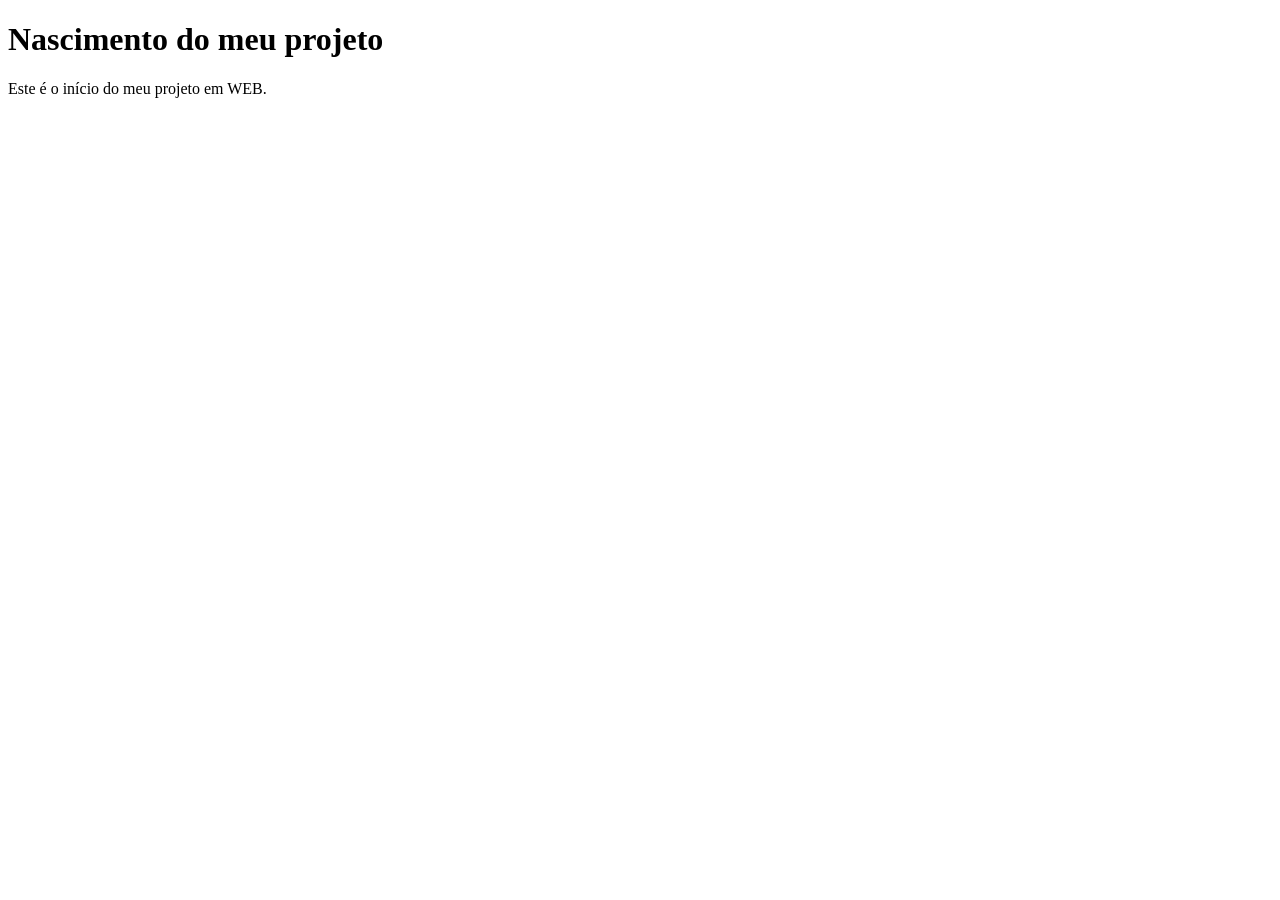
<file: index.html>
<!DOCTYPE html>
<html lang="pt-br">
<head>
    <meta charset="UTF-8">
    <meta name="viewport" content="width=device-width, initial-scale=1.0">
    <title>Nascimento do projeto</title>
</head>
<body>
    <h1>Nascimento do meu projeto</h1>
    
    <p>Este é o início do meu projeto em WEB.</p>
    
</body>
</html>
</file>
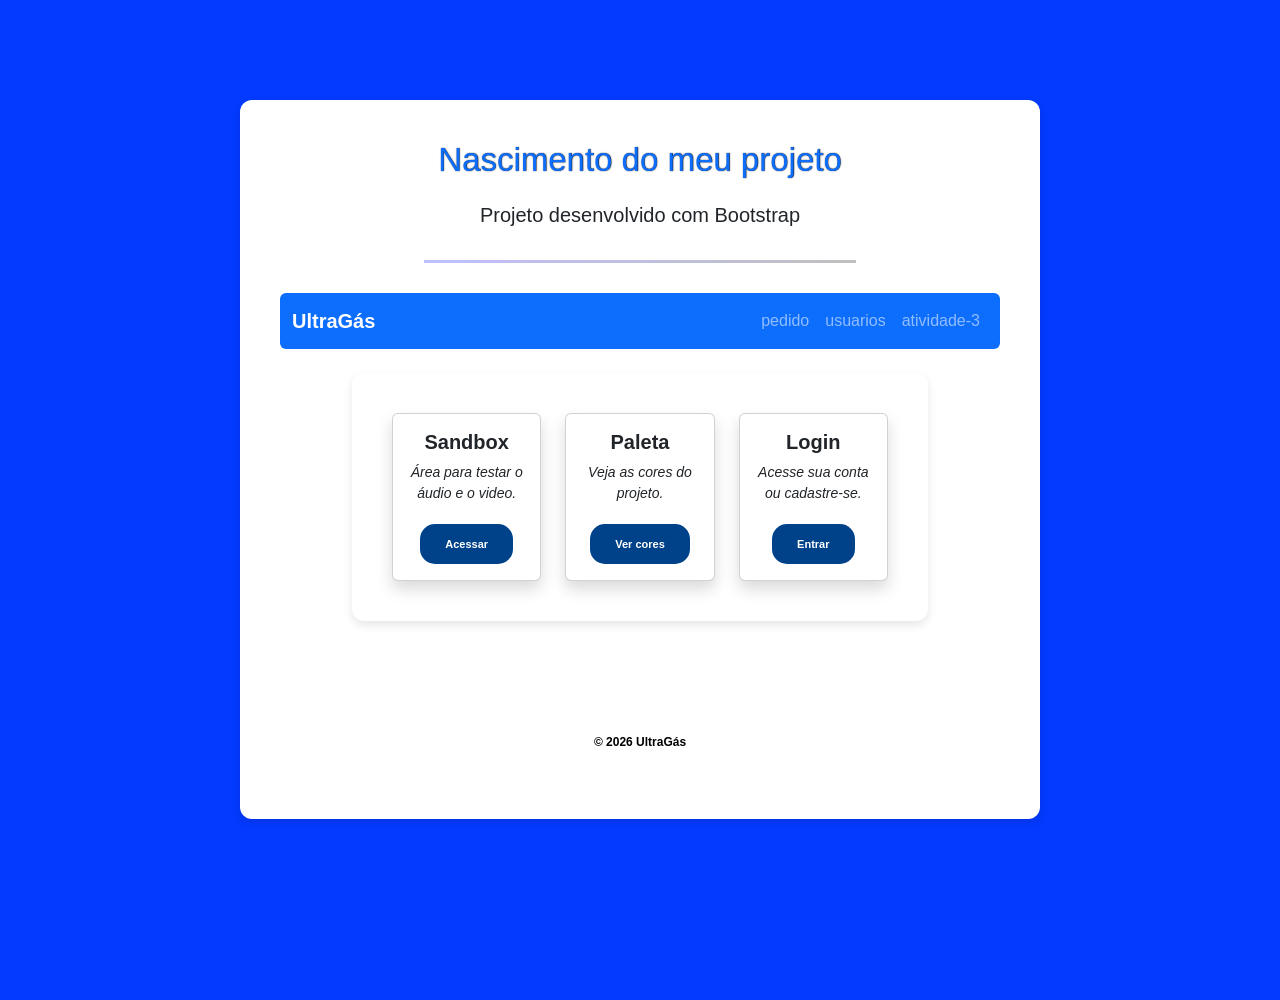
<file: infraestructure/pages/index.html>
<!DOCTYPE html>
<html lang="pt-br">
<head>
    <meta charset="UTF-8">
    <meta name="viewport" content="width=device-width, initial-scale=1.0">
    <title>UltraGás</title>
    <link rel="icon" type="image/png" href="../assets/images/favicon.png">
    <link href="https://cdn.jsdelivr.net/npm/bootstrap@5.3.0/dist/css/bootstrap.min.css" rel="stylesheet">
    <link rel="stylesheet" href="../assets/css/style.css">
</head>
<body>
    <div class="container">


        <header>    
            <h1 class="text-center text-primary">Nascimento do meu projeto</h1>
            <p class="lead text-center">Projeto desenvolvido com Bootstrap</p>

            <hr>

            <nav class="navbar navbar-expand-lg navbar-dark bg-primary rounded">
  <div class="container-fluid">
    <a class="navbar-brand fw-bold" href="#">UltraGás</a>

    <button class="navbar-toggler" type="button" data-bs-toggle="collapse" data-bs-target="#menuBootstrap">
      <span class="navbar-toggler-icon"></span>
    </button>

    <div class="collapse navbar-collapse" id="menuBootstrap">
      <ul class="navbar-nav ms-auto">
        <li class="nav-item">
          <a class="nav-link" href="pedido.html">pedido</a>
        </li>
        <li class="nav-item">
          <a class="nav-link" href="admin.html">usuarios</a>
        </li>
        <li class="nav-item">
          <a class="nav-link" href="atividade-3.html">atividade-3</a>
        </li>
      </ul>
    </div>
  </div>
</nav>

        </header>

        <main>
            <section class="container mt-4">
  <div class="row">

    <!-- SANDBOX -->
    <div class="col-md-4">
      <div class="card shadow text-center h-100">
        <div class="card-body">
          <h5 class="card-title fw-bold">Sandbox</h5>
          <p class="card-text fst-italic small">Área para testar o áudio e o video.</p>
          <a href="sandbox.html" class="btnindex btn-primary mt-1">Acessar</a>
        </div>
      </div>
    </div>

    <!-- PALETA -->
    <div class="col-md-4">
      <div class="card shadow text-center h-100">
        <div class="card-body">
          <h5 class="card-title fw-bold">Paleta</h5>
          <p class="card-text fst-italic small">Veja as cores do projeto.</p>
          <a href="paleta.html" class="btnindex btn-success mt-1">Ver cores</a>
        </div>
      </div>
    </div>

    <!-- LOGIN -->
    <div class="col-md-4">
      <div class="card shadow text-center h-100">
        <div class="card-body">
          <h5 class="card-title fw-bold">Login</h5>
          <p class="card-text fst-italic small">Acesse sua conta ou cadastre-se.</p>
          <a href="login.html" class="btnindex btn-danger mt-1">Entrar</a>
        </div>
      </div>
    </div>

  </div>
</section>
        </main>
    
    
        <footer>
            <p>© 2026 UltraGás</p>
        </footer>

    </div>
    <script src="https://cdn.jsdelivr.net/npm/bootstrap@5.3.0/dist/js/bootstrap.bundle.min.js"></script>
</body>
</html>
</file>
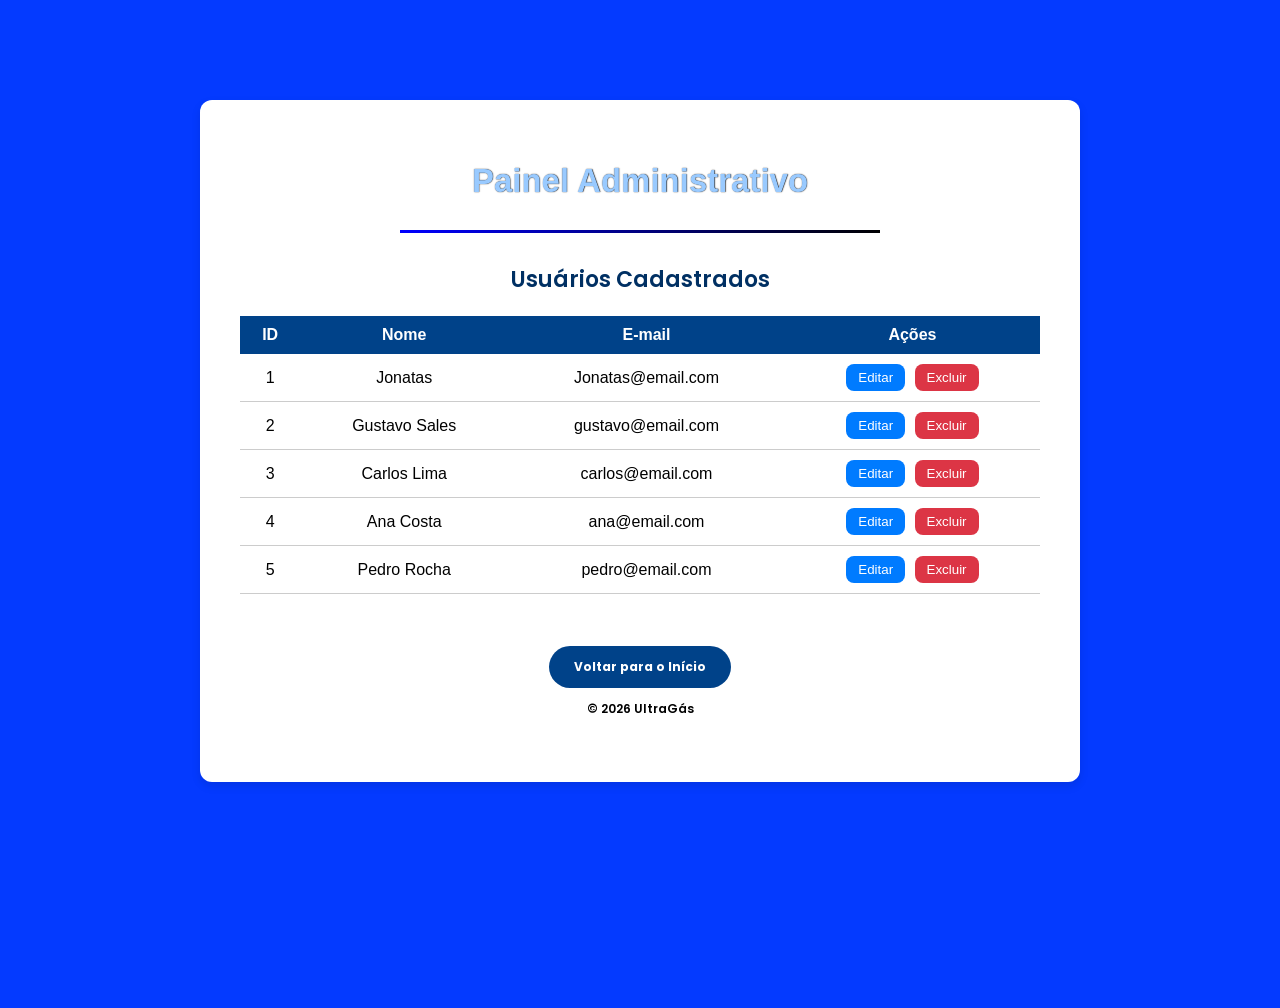
<file: infraestructure/pages/admin.html>
<!DOCTYPE html>
<html lang="pt-br">
<head>
    <meta charset="UTF-8">
    <meta name="viewport" content="width=device-width, initial-scale=1.0">
    <title>UltraGás - Painel Administrativo</title>
    <link rel="icon" type="image/png" href="../assets/images/favicon.png">
    <link rel="stylesheet" href="../assets/css/style.css">
    <link href="https://fonts.googleapis.com/css2?family=Poppins:wght@300;600&display=swap" rel="stylesheet">
</head>


<body>

<div class="container">

    <header>
        <h1>Painel Administrativo</h1>
        <hr>
    </header>

    <main>
        <section>
            <h2 class="usuarios">Usuários Cadastrados</h2>

            <table class="tabela">
                <thead>
                    <tr>
                        <th>ID</th>
                        <th>Nome</th>
                        <th>E-mail</th>
                        <th>Ações</th>
                    </tr>
                </thead>

                <tbody>
                    <tr>
                        <td>1</td>
                        <td>Jonatas</td>
                        <td>Jonatas@email.com</td>
                        <td>
                            <button class="btn-editar">Editar</button>
                            <button class="btn-excluir">Excluir</button>
                        </td>
                    </tr>

                    <tr>
                        <td>2</td>
                        <td>Gustavo Sales</td>
                        <td>gustavo@email.com</td>
                        <td>
                            <button class="btn-editar">Editar</button>
                            <button class="btn-excluir">Excluir</button>
                        </td>
                    </tr>

                    <tr>
                        <td>3</td>
                        <td>Carlos Lima</td>
                        <td>carlos@email.com</td>
                        <td>
                            <button class="btn-editar">Editar</button>
                            <button class="btn-excluir">Excluir</button>
                        </td>
                    </tr>

                    <tr>
                        <td>4</td>
                        <td>Ana Costa</td>
                        <td>ana@email.com</td>
                        <td>
                            <button class="btn-editar">Editar</button>
                            <button class="btn-excluir">Excluir</button>
                        </td>
                    </tr>

                    <tr>
                        <td>5</td>
                        <td>Pedro Rocha</td>
                        <td>pedro@email.com</td>
                        <td>
                            <button class="btn-editar">Editar</button>
                            <button class="btn-excluir">Excluir</button>
                        </td>
                    </tr>
                </tbody>
            </table>

        </section>
    </main>

    <footer>
        <a href="index.html" class="btn">Voltar para o Início</a>
        <p>© 2026 UltraGás</p>
    </footer>

</div>

</body>
</html>
</file>
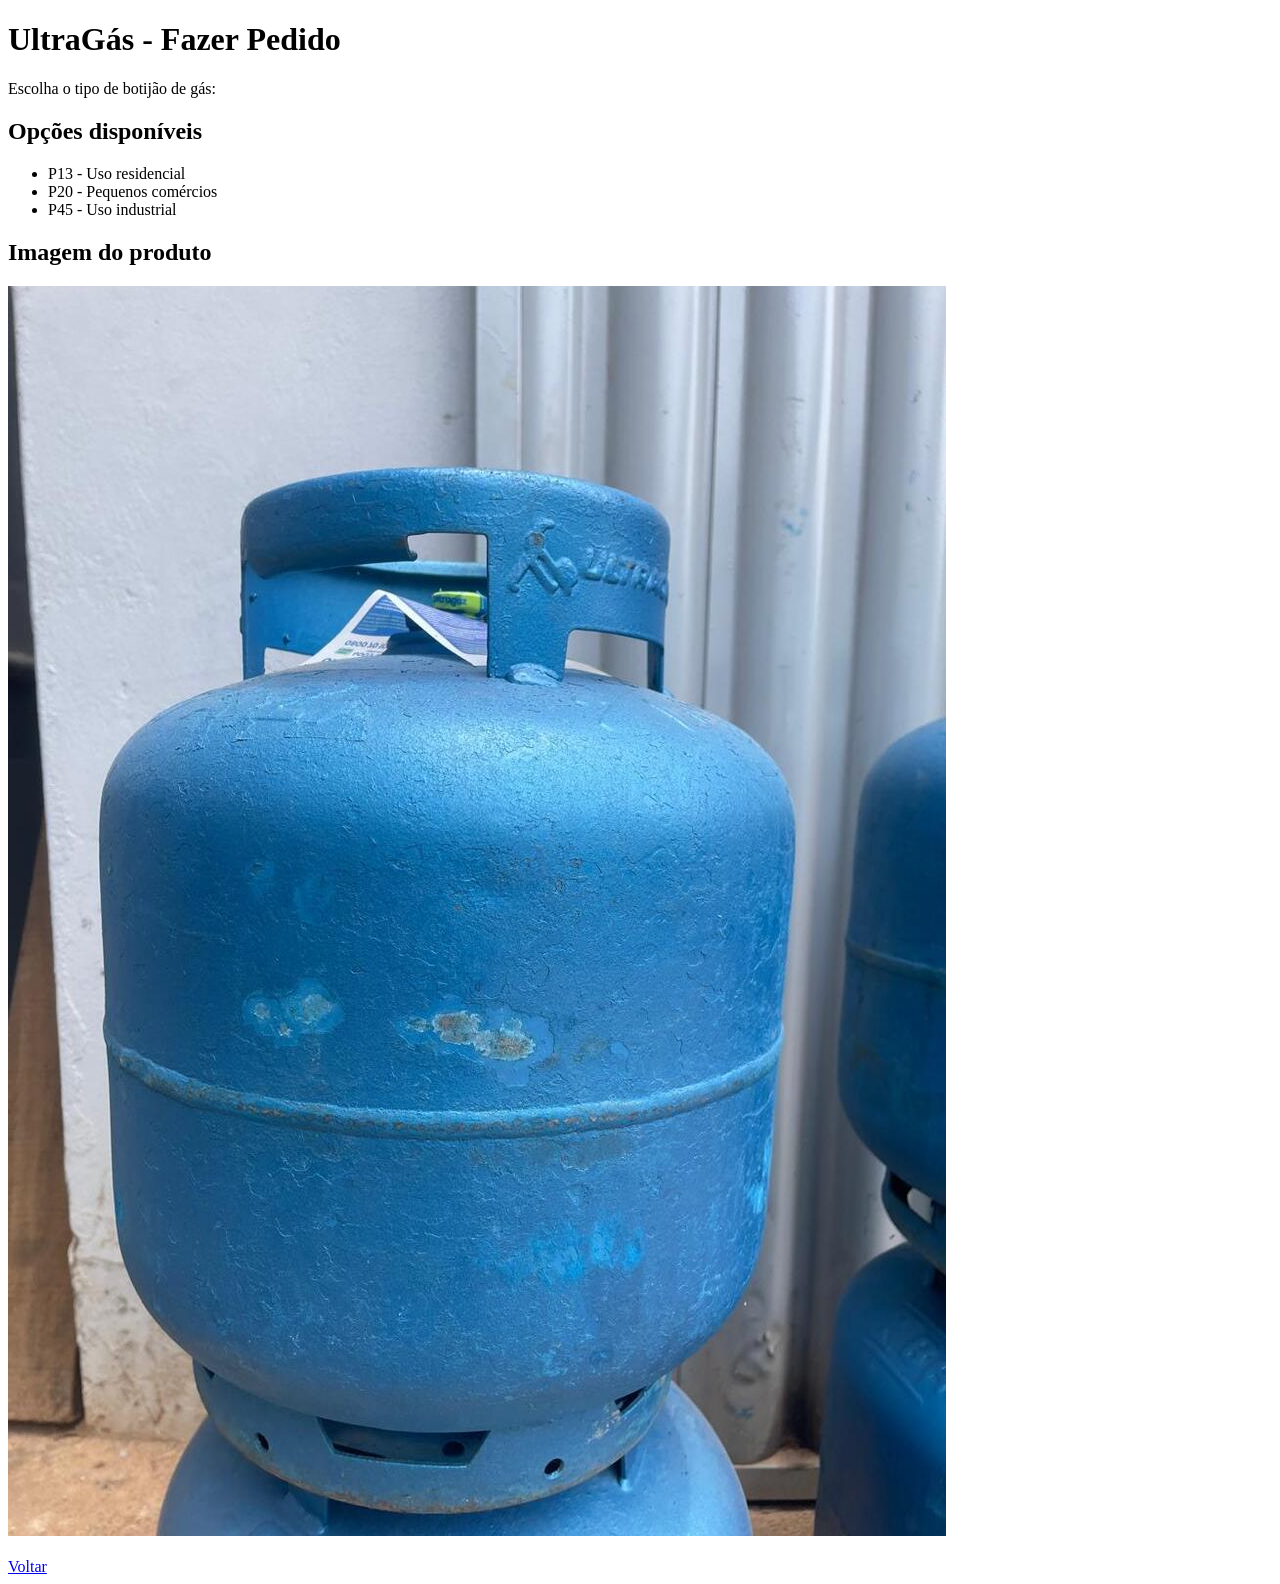
<file: infraestructure/pages/atividade-3.html>
<!DOCTYPE html>
<html lang="pt-br">
<head>
    <meta charset="UTF-8">
    <meta name="viewport" content="width=device-width, initial-scale=1.0">
    <title>UltraGás - Pedidos</title>

    <link rel="icon" type="image/png" href="../assets/images/favicon.png">
</head>
<body>

    <h1>UltraGás - Fazer Pedido</h1>

    <p>Escolha o tipo de botijão de gás:</p>

    <h2>Opções disponíveis</h2>
    <ul>
        <li>P13 - Uso residencial</li>
        <li>P20 - Pequenos comércios</li>
        <li>P45 - Uso industrial</li>
    </ul>

    <h2>Imagem do produto</h2>

    <picture>
        <source media="(max-width: 710px)" srcset="../assets/images/gas-p.jpg" type="image/jpg">
        <source media="(max-width: 1015px)" srcset="../assets/images/gas-m.jpg" type="image/jpg">

        <img src="../assets/images/gas-g.jpg" alt="Imagem Dinâmica do gás">
    </picture>

    <br><br>

    <a href="index.html">Voltar</a>

</body>
</html>
</file>
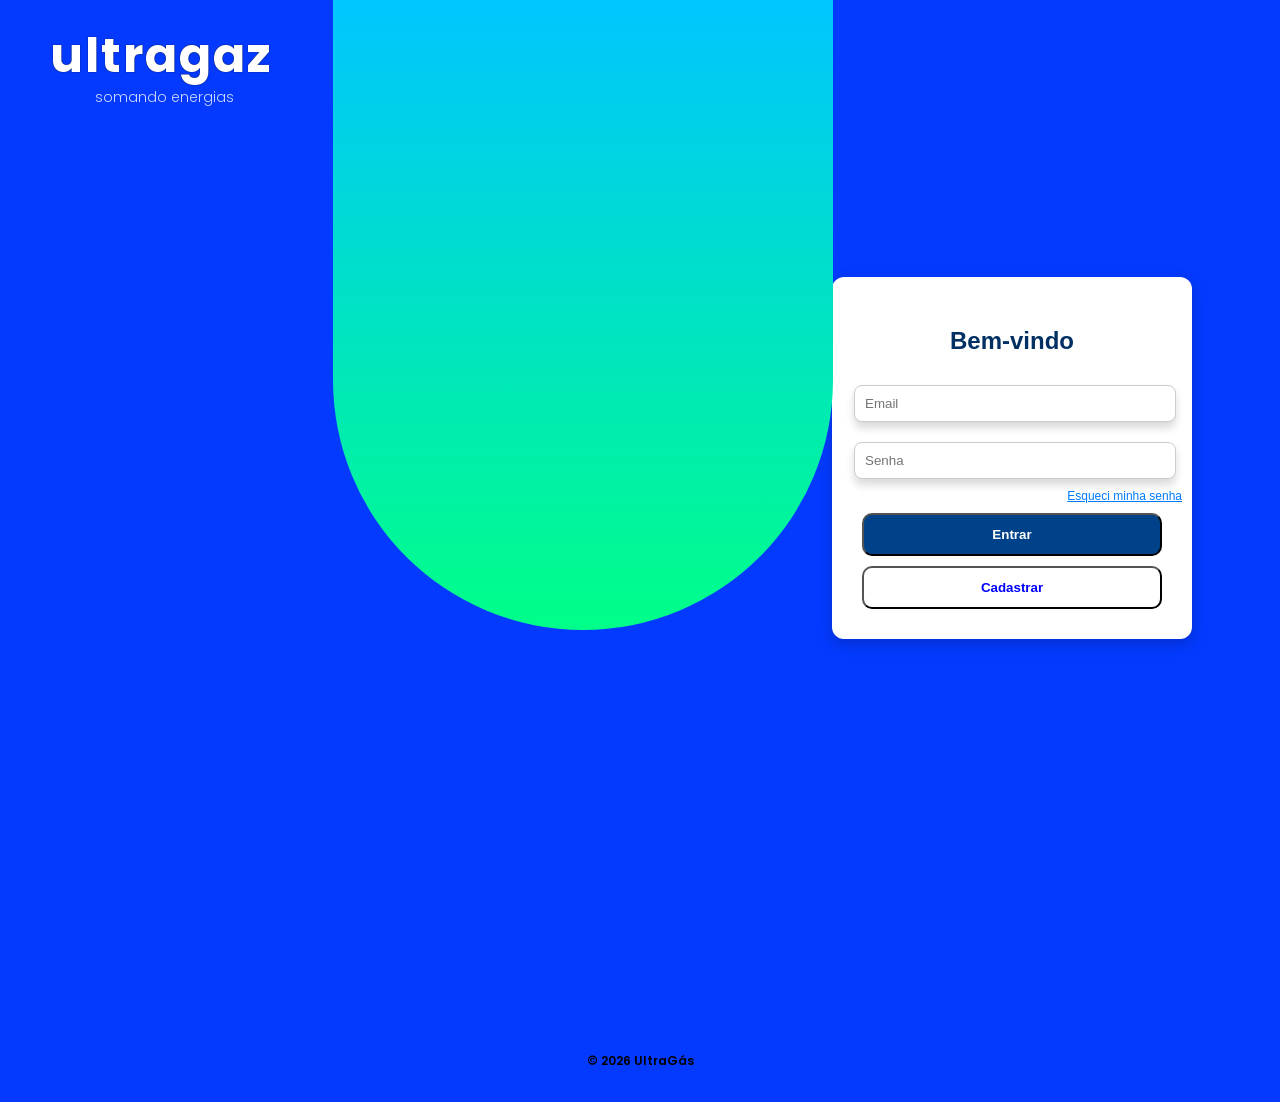
<file: infraestructure/pages/login.html>
<!DOCTYPE html>
<html lang="pt-br">
<head>
    <meta charset="UTF-8">
    <meta name="viewport" content="width=device-width, initial-scale=1.0">
    <title>UltraGás - login</title>
    <link rel="icon" type="image/png" href="../assets/images/favicon.png">
    <link rel="stylesheet" href="../assets/css/style.css">
    <link href="https://fonts.googleapis.com/css2?family=Poppins:wght@300;600&display=swap" rel="stylesheet">
</head>

<body>
<div class="login-container">

    <div class="bg-shape"></div>
  
    <div class="logo">
        <h1>ultragaz</h1>
        <p>somando energias</p>
    </div>


    <div class="login-right">
        <div class="login-box">
            <h2>Bem-vindo</h2>

            <form action="admin.html">
                <input type="email" placeholder="Email" required>
                <input type="password" name="senha" placeholder="Senha" required minlength="8">

                <a href="#">Esqueci minha senha</a>

                <button class="btn3">Entrar</button>
                <button class="btn4">Cadastrar</button>
            </form>

        </div>
    </div>
    
</div>

    <footer>
        <p>© 2026 UltraGás</p>
    </footer>

</body>
</html>
</file>
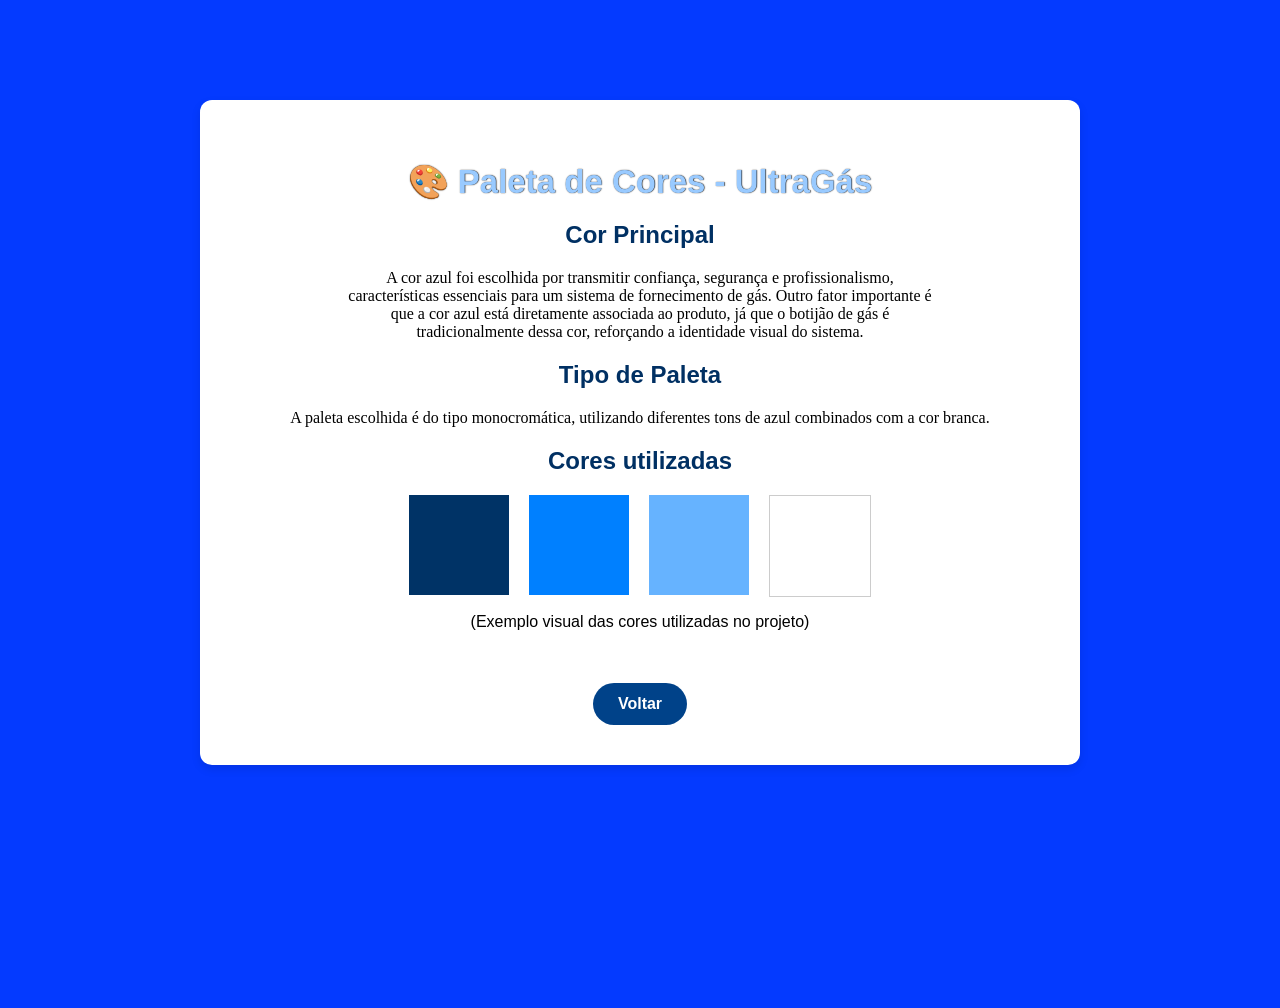
<file: infraestructure/pages/paleta.html>
<!DOCTYPE html>
<html lang="pt-br">
<head>
    <meta charset="UTF-8">
    <meta name="viewport" content="width=device-width, initial-scale=1.0">
    <title>UltraGás - Paleta de Cores</title>

    <link rel="icon" type="image/png" href="../assets/images/favicon.png">
    <link rel="stylesheet" href="../assets/css/style.css">
</head>
<body>
    <div class="container">

    <h1>🎨 Paleta de Cores - UltraGás</h1>

    <h2>Cor Principal</h2>
    <p class="texto-centro fonte-diferente">
    A cor azul foi escolhida por transmitir confiança, segurança e profissionalismo,
    características essenciais para um sistema de fornecimento de gás.
    Outro fator importante é que a cor azul está diretamente associada ao produto,
    já que o botijão de gás é tradicionalmente dessa cor, reforçando a identidade visual do sistema.
</p>

    <h2>Tipo de Paleta</h2>
    <p class="fonte-diferente">
        A paleta escolhida é do tipo monocromática, utilizando diferentes tons de azul
        combinados com a cor branca.
    </p>

    <h2>Cores utilizadas</h2>

    <div style="display: flex; justify-content: center; gap: 20px; margin-top: 20px;">
        
        <div style="width: 100px; height: 100px; background-color: #003366;"></div>
        
        <div style="width: 100px; height: 100px; background-color: #0080ff;"></div>
        
        <div style="width: 100px; height: 100px; background-color: #66b3ff;"></div>
        
        <div style="width: 100px; height: 100px; background-color: white; border: 1px solid #ccc;"></div>
    
    </div>

    <p>(Exemplo visual das cores utilizadas no projeto)</p>

    <br><br>

    <a href="index.html" class="btn">Voltar</a>

    </div>
</body>
</html>
</file>
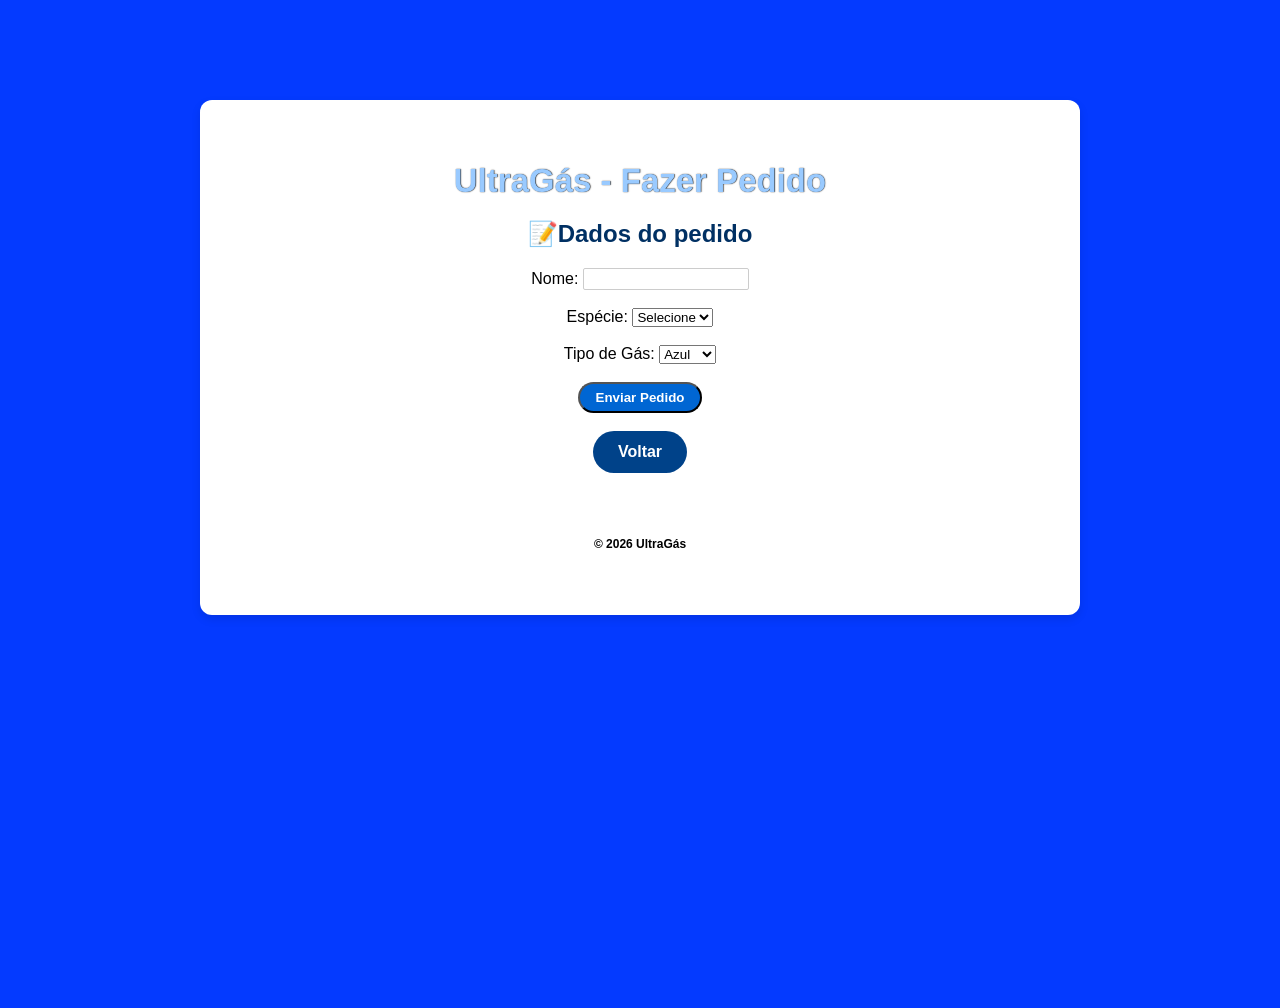
<file: infraestructure/pages/pedido.html>
<!DOCTYPE html>
<html lang="pt-br">
<head>
    <meta charset="UTF-8">
    <meta name="viewport" content="width=device-width, initial-scale=1.0">
    <title>UltraGás - Pedidos</title>

    <link rel="icon" type="image/png" href="../assets/images/favicon.png">
    <link rel="stylesheet" href="../assets/css/style.css">
</head>
<body>

    <div class="container">
    <!-- TOPO -->
    <header>
        <h1>UltraGás -  Fazer Pedido</h1>
    </header>

    <main>

        <section>
            <h2>📝Dados do pedido</h2>

            <form>

                <label>Nome:</label>
                <input type="text" name="nome" required><br><br>

                <label>Espécie:</label>
                <select id="especie" onchange="verificarGas()">
                    <option value="">Selecione</option>
                    <option value="p13">P13</option>
                    <option value="p20">P20</option>
                    <option value="p45">P45</option>
                </select><br><br>

                <label>Tipo de Gás:</label>
                <select id="tipoGas">
                    <option value="azul">Azul</option>
                    <option value="cinza">Cinza</option>
                </select><br><br>

                <button type="submit" class="btn2">Enviar Pedido</button>
                <br><br>

            </form>
        </section>

    </main>



    <nav>
        <a href="index.html" class="btn">Voltar</a>
    </nav>
    
    <footer>
        <p>© 2026 UltraGás</p>
    </footer>

    </div>

</body>
</html>
</file>
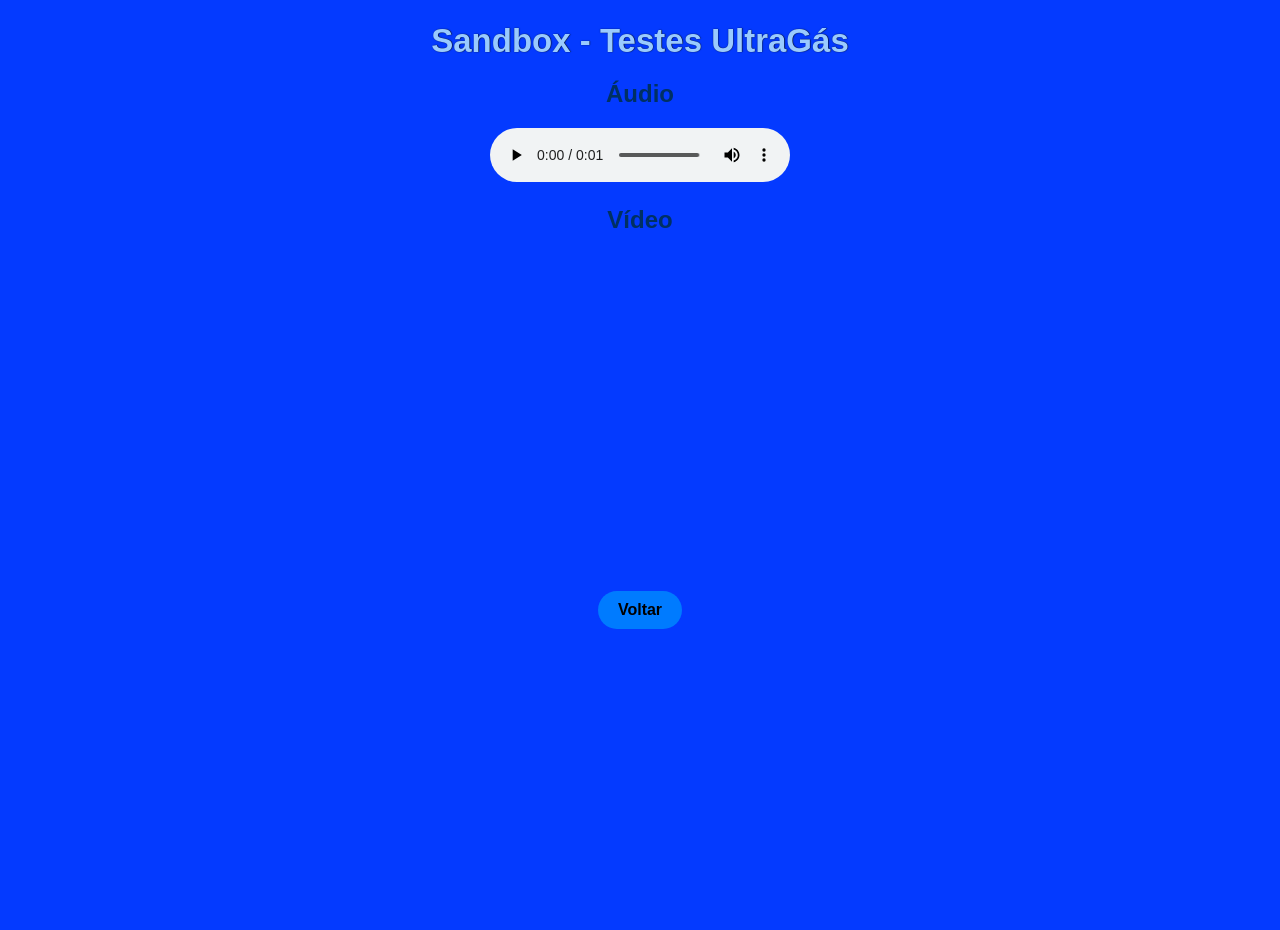
<file: infraestructure/pages/sandbox.html>
<!DOCTYPE html>
<html lang="pt-br">
<head>
    <meta charset="UTF-8">
    <meta name="viewport" content="width=device-width, initial-scale=1.0">
    <title>UltraGás - Sandbox</title>

    <link rel="icon" type="image/png" href="../assets/images/favicon.png">
    <link rel="stylesheet" href="../assets/css/style.css">
</head>
<body>

    <h1>Sandbox - Testes UltraGás</h1>

    <h2>Áudio</h2>
    <audio controls>
        <source src="../assets/audio/gas.mp3" type="audio/mpeg">
        Seu navegador não suporta áudio.
    </audio>

    <h2>Vídeo</h2>
   <iframe width="560" height="315" src="https://www.youtube.com/embed/Z0HbeJDnC_s?si=a9g953stN7h7P0U9" title="YouTube video player" frameborder="0" allow="accelerometer; autoplay; clipboard-write; encrypted-media; gyroscope; picture-in-picture; web-share" referrerpolicy="strict-origin-when-cross-origin" allowfullscreen></iframe>

    <br><br>

   <a href="index.html" class="btn-voltar">Voltar</a>

</body>
</html>
</file>
<file: infraestructure/assets/css/style.css>
body {
    background-color: rgba(0, 55, 255, 0.986);
    min-height: 100vh;
    font-family: Arial, sans-serif;
    text-align: center;
}

h1 {
    color: #99caff;
    font-size: 33px;
    text-shadow: 0.4px 0px 1.2px black;
    text-align: center;
    margin-bottom: 20px;
}

h2 {
    color: #003063;
}

footer {
    margin-top: 40px;
    padding: 12px;

    font-family: 'Poppins', sans-serif;
    font-size: 12px;
    font-weight: 600;

    color: #000000;
    text-align: center;

  
}

.btn-voltar {
    display: inline-block;
    padding: 10px 20px;
    background-color: #007BFF;
    color: rgb(0, 0, 0);
    text-decoration: none;
    font-weight: bold;
    transition: 0.3s;
    border-radius: 20px;
}

.btn-voltar:hover {
    background-color: #0056b3;
    transform: scale(1.05);
}

.btn {
    display: inline-block;
    padding: 12px 25px;
    background-color: #004289;
    color: white;
    text-decoration: none;
    border-radius: 50px;
    font-weight: bold;
    transition: 0.3s;
}

.btn:hover {
    background-color: #0056b3;
    transform: scale(1.05);
}

.btn2 {
    display: inline-block;
    padding: 6px 16px;
    background-color: #0066d3;
    color: white;
    text-decoration: none;
    border-radius: 50px;
    font-weight: bold;
    transition: 0.3s;
}

.btn2:hover {
    background-color: #0056b3;
    transform: scale(1.05);
}

.texto-centro {
    max-width: 600px;   /* limita a largura */
    margin: 0 auto;     /* centraliza */
    text-align: center; /* centraliza o texto */
}

.fonte-diferente {
    font-family: 'Georgia', serif;
}

.container {
    max-width: 800px;
    margin: 100px auto;
    background-color: white;
    padding: 20px;
    border-radius: 12px;
    box-shadow: 0px 4px 10px rgba(0, 0, 0, 0.1);

}

hr{
    width: 60%;
    margin: 30px auto;
    border: none;
    height: 3px;
    background: linear-gradient(to right, blue, rgb(0, 0, 0));
}

input[type="text"] {
    width: 20%;
    border-radius: 2px;
    border: 1px solid #ccc;
    font-size: 16px;
    transition: 0.3s;
}

#menu ul {
    list-style: none;
    padding: 0;
}

#menu li {
    display: inline-block;
    margin: 0 10px;
}

#menu a {
    display: inline-block;
    text-decoration: none;
    background-color: #004289;
    color: white;
    padding: 10px 20px;
    border-radius: 20px;
    transition: 0.3s;
}

#menu a:hover {
    background-color: #007BFF;
    transform: scale(1.05);
}

@media (max-width: 550px) {
    #menu li {
        display: block;
        margin: 10px 0;
    }
}








.login-right {
    width: auto;
    display: flex;
    align-items: center;
    background: transparent;
    padding-right: 40px;
}


.login-box {
    background: white;
    padding: 30px;
    border-radius: 12px;
    width: 300px;
    box-shadow: 0px 5px 15px rgba(0,0,0,0.2);
    text-align: center;
    transition: 0.3s;
}


.login-box input {
    width: 100%;
    padding: 10px;
    margin: 10px 0;
    border-radius: 8px;
    border: 1px solid #ccc;

    box-shadow: 0px 6px 8px rgba(0, 0, 0, 0.15);

    outline: none;
    transition: 0.3s;
}


.login-box button {
    width: 100%;
    margin-top: 10px;
}

.btn3 {
    display: inline-block;
    padding: 12px 25px;
    background-color: #004289;
    color: white;
    text-decoration: none;
    border-radius: 10px;
    font-weight: bold;
    transition: 0.3s;
}

.btn3:hover {
    background-color: #0056b3;
    transform: scale(1.05);
}



.login-box:hover{
    transform: scale(1.05);
    transition: 0.3s;
}

.senha-box {
    position: relative; 
    width: 100%;
}


.btn4 {
    display: inline-block;
    padding: 12px 25px;
    background-color: #ffffff;
    color: blue;
    text-decoration: none;
    border-radius: 10px;
    font-weight: bold;
    transition: 0.3s;
}

.btn4:hover {
    background-color: #f0efef;
    transform: scale(1.05);
}

.logo {
    
    position: absolute;
    top: 20px;
    left: 50px;
    color: white;
    font-size: 28px;
}

.logo h1 {
    font-family: 'Poppins', sans-serif;
    font-weight: 600;
    color: white;
    font-size: 48px;
    font-weight: bold;
    margin: 0;
    letter-spacing: 2px;
}

.logo p {
    font-family: 'Poppins', sans-serif;
    font-weight: 300; 
    color: white;
    font-size: 14px;
    margin: 0;
    margin-top: -5px;
    margin-left: 5px;
    opacity: 0.8;
}

input:focus:invalid {
    border: 2px solid rgb(255, 22, 22);
}

input:focus:valid {
    border: 2px solid rgb(0, 255, 0);
}


.tabela {
    width: 100%;
    border-collapse: collapse;
    margin-top: 20px;
}

.tabela th {
    background-color: #004289;
    color: white;
    padding: 10px;
}

.tabela td {
    padding: 10px;
    border-bottom: 1px solid #ccc;
}

.tabela tr:hover {
    background-color: #f5f5f5;
}


.btn-editar {
    background-color: #007BFF;
    color: white;
    border: none;
    padding: 6px 12px;
    border-radius: 8px;
    margin-right: 5px;
    cursor: pointer;
}

.btn-excluir {
    background-color: #dc3545;
    color: white;
    border: none;
    padding: 6px 12px;
    border-radius: 8px;
    cursor: pointer;
}

.btn-editar:hover {
    background-color: #0056b3;
}

.btn-excluir:hover {
    background-color: #a71d2a;
}

.usuarios {
    font-family: 'Poppins', sans-serif;
    font-size: 22px;
    font-weight: 600;
    color: #003063;
}

/* MOBILE FIRST (padrão) = login.html */
.login-right {
    width: 100%;
    display: flex;
    justify-content: center; /* centraliza a caixa */
    padding-right: 0;
}

.login-container {
    display: flex;
    flex-direction: column;
    justify-content: center;
    align-items: center;
    height: 100vh;
}

.login-box {
    width: 100%;
    max-width: 320px;
    padding: 25px 30px;
}

.login-box input {
    width: 100%;
    padding: 10px;
    margin: 10px -8px;
    border-radius: 8px;
    border: 1px solid #ccc;

    box-shadow: 0px 6px 8px rgba(0, 0, 0, 0.15);

    outline: none;
    transition: 0.3s;
}

.login-box a {
    font-size: 12px;
    color: #007BFF;
    display: block;
    text-align: center;
}

.login-box a {
    margin-left: 0;
    text-align: right;
}

.logo {
    position: static;
    text-align: center;
    margin-bottom: 70px;
}

.logo h1 {
    font-size: 32px;
}

.logo p {
    font-size: 12px;
}



.btn3, .btn4 {
    width: 100%;
}

@media (min-width: 600px) {

    /* login.html */
    .login-container {
        padding: 40px;
    }

    .login-box {
        max-width: 400px; /* aumenta a caixa */
        padding: 35px;
        margin-bottom: 80px;
    }

    .logo {
        position: static;
        text-align: center;
        margin-bottom: 85px;
    }

    .logo h1 {
        font-size: 40px;
    }

    .logo p {
        font-size: 14px;
    }

    /* index.html */
     .container {
        width: 80%;
        padding: 25px;
    }

    h1 {
        font-size: 28px;
    }

    #menu li {
        display: inline-block; /* volta lado a lado */
        margin: 10px;
    }

    

}

@media (min-width: 1025px) {

/* login.html */
.login-container {
    flex-direction: row; 
    display: flex;
    justify-content: flex-end; 
    align-items: center;       
    height: 100vh;
    padding-right: 0px;       
}




.login-right {
    width: auto;
    display: flex;
    align-items: center;
    background: transparent;
    padding-right: 80px;
}


.login-box {
    background: white;
    padding: 30px;
    border-radius: 12px;
    width: 300px;
    box-shadow: 0px 5px 15px rgba(0,0,0,0.2);
    text-align: center;
    transition: 0.3s;
}


.login-box input {
    width: 100%;
    padding: 10px;
    margin: 10px -8px;
    border-radius: 8px;
    border: 1px solid #ccc;

    box-shadow: 0px 6px 8px rgba(0, 0, 0, 0.15);

    outline: none;
    transition: 0.3s;
}


.login-box button {
    width: 100%;
    margin-top: 10px;
}

.btn3 {
    display: inline-block;
    padding: 12px 25px;
    background-color: #004289;
    color: white;
    text-decoration: none;
    border-radius: 10px;
    font-weight: bold;
    transition: 0.3s;
}

.btn3:hover {
    background-color: #0056b3;
    transform: scale(1.05);
}


.login-box a {
    font-size: 12px;
    color: #007BFF;
    display: block;
    width: 80%;
    text-align: right;
     margin-left: 80px; 
}

.login-box:hover{
    transform: scale(1.05);
    transition: 0.3s;
}

.senha-box {
    position: relative; 
    width: 100%;
}

.btn4 {
    display: inline-block;
    padding: 12px 25px;
    background-color: #ffffff;
    color: blue;
    text-decoration: none;
    border-radius: 10px;
    font-weight: bold;
    transition: 0.3s;
}

.btn4:hover {
    background-color: #f0efef;
    transform: scale(1.05);
}

.logo {
    
    position: absolute;
    top: 20px;
    left: 50px;
    color: white;
    font-size: 28px;
}

.logo h1 {
    font-family: 'Poppins', sans-serif;
    font-weight: 600;
    color: white;
    font-size: 48px;
    font-weight: bold;
    margin: 0;
    letter-spacing: 2px;
}

.logo p {
    font-family: 'Poppins', sans-serif;
    font-weight: 300; 
    color: white;
    font-size: 14px;
    margin: 0;
    margin-top: -5px;
    margin-left: 5px;
    opacity: 0.8;
}

input:focus:invalid {
    border: 2px solid rgb(255, 22, 22);
}

input:focus:valid {
    border: 2px solid rgb(0, 255, 0);
}

.bg-shape {
    position: absolute;
    left: 26%;
    top: 0;

    width: 500px;
    height: 70%;

    background: linear-gradient(180deg, #00c6ff, #00ff88);

    border-bottom-left-radius: 250px;
    border-bottom-right-radius: 250px;

    z-index: 0;
}

/* index.html */
 .container {
    max-width: 800px;
    margin: 100px auto;
    padding: 40px;
}

h1 {
    font-size: 33px;
}

}

@media (max-width: 600px) {

    /* container menor */
    .container {
        width: 90%;
        margin: 20px auto;
        padding: 15px;
    }

    /* título menor */
    h1 {
        font-size: 24px;
    }

    .usuarios {
        font-size: 18px;
    }

    /* tabela responsiva */
    .tabela {
        display: block;
        overflow-x: auto; /* permite rolar pro lado */
        white-space: nowrap;
    }

    /* células menores */
    .tabela th,
    .tabela td {
        padding: 8px;
        font-size: 12px;
    }

    /* botões menores */
    .btn-editar,
    .btn-excluir {
        padding: 5px 8px;
        font-size: 12px;
    }

    /* rodapé */
    footer {
        font-size: 11px;
    }
}


.btnindex {
    display: inline-block;
    padding: 12px 25px;
    background-color: #004289;
    color: white;
    font-size: 11px;
    text-decoration: none;
    border-radius: 15px;
    font-weight: bold;
    transition: 0.3s;
}

.btnindex:hover {
    background-color: #0056b3;
    transform: scale(1.05);
}

.card {
    transition: 0.3s;
}

.card:hover {
    transform: translateY(-5px);
}
</file>
